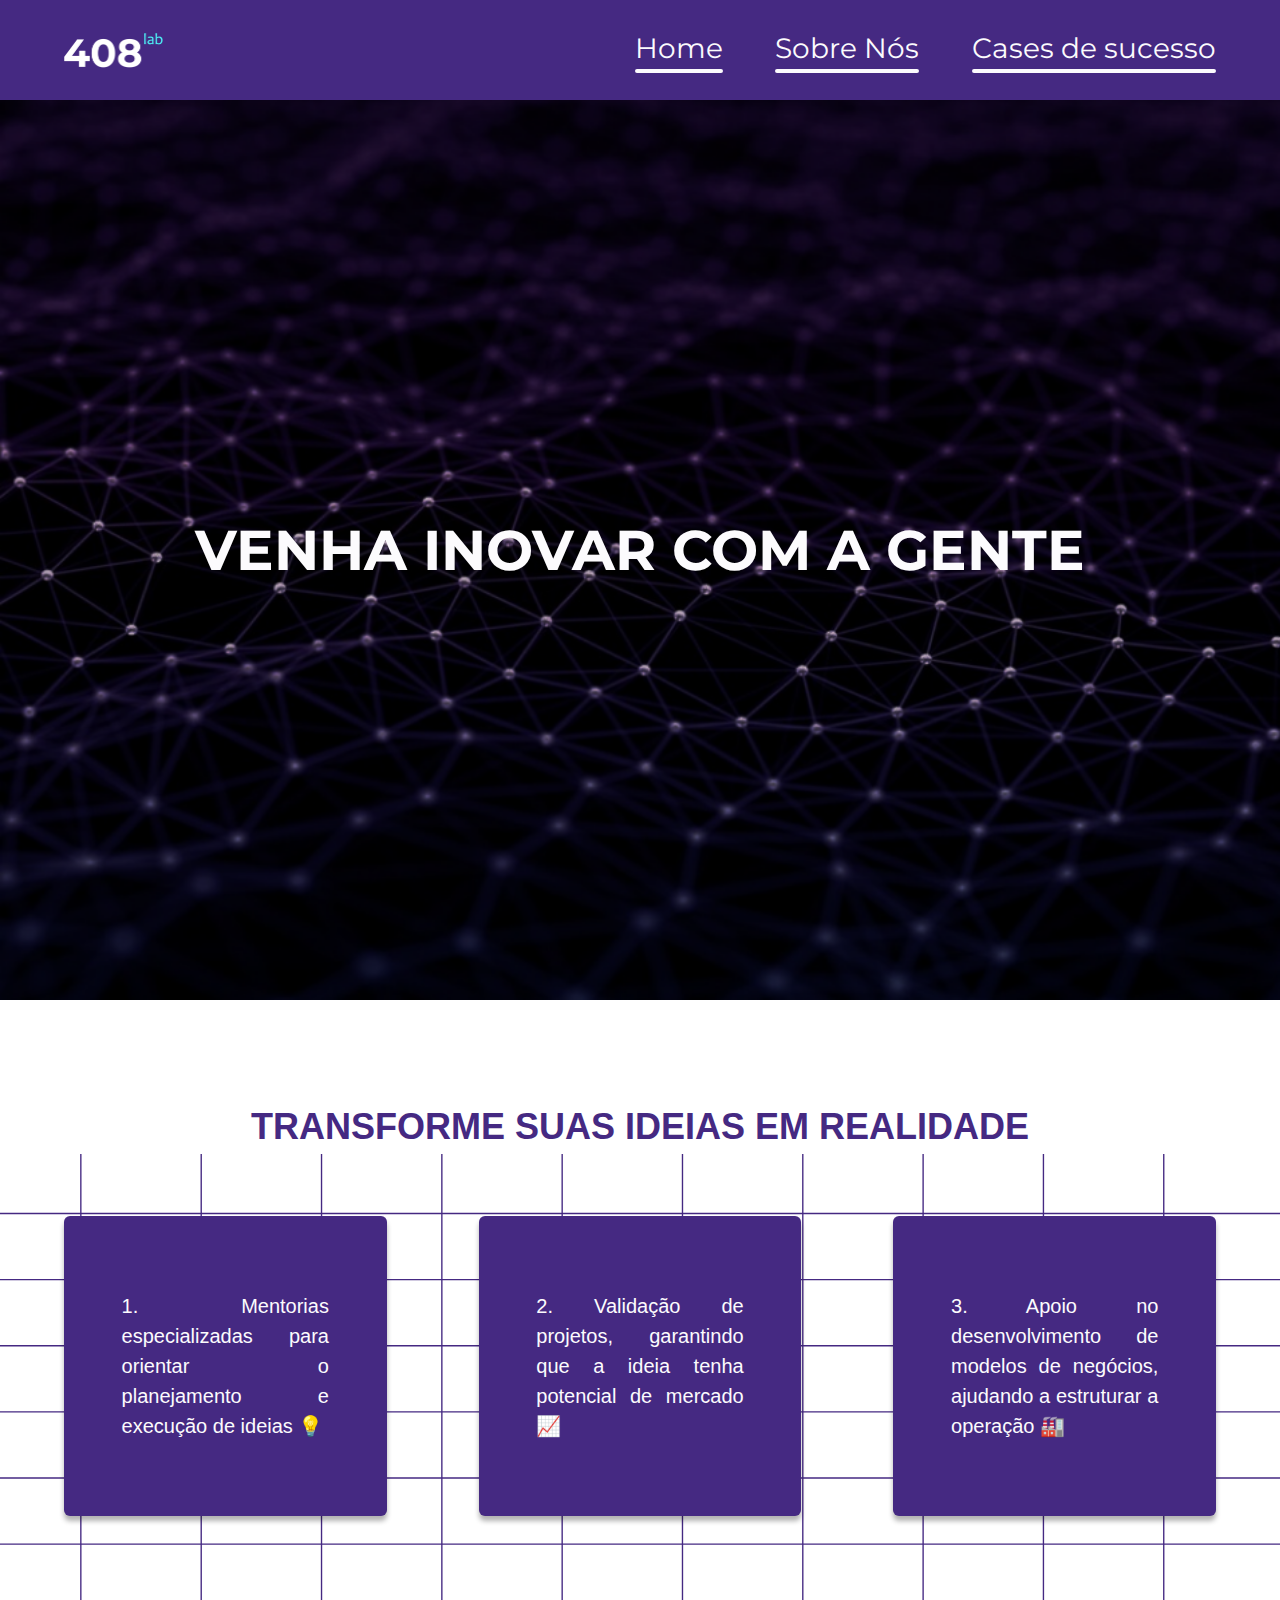
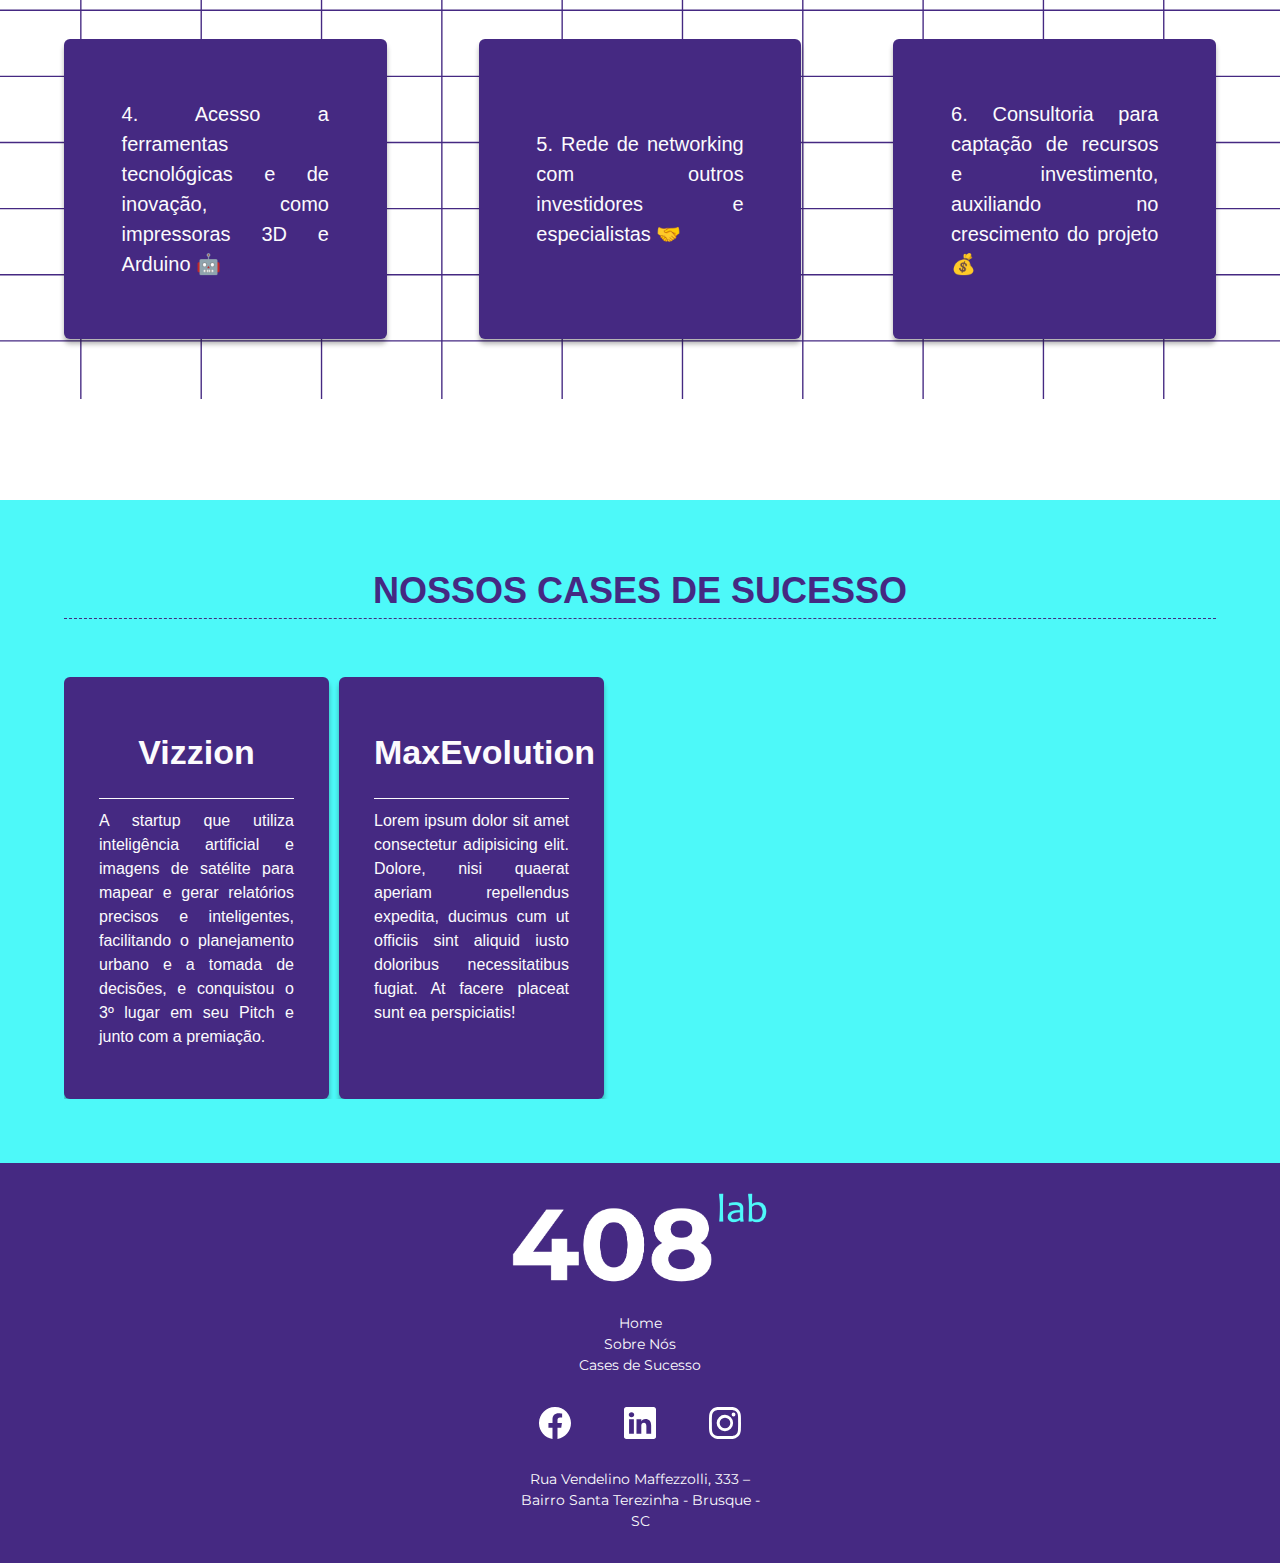
<file: index.html>
<!DOCTYPE html>
<html lang="pt-br">

<head>
    <script src="https://wurfl.io/wurfl.js"></script>

    <link rel="stylesheet" type="text/css" href="./css/reset.css" />
    <link rel="stylesheet" type="text/css" href="./css/pageFooter.css" />
    <link rel="stylesheet" type="text/css" href="./css/default.css" />
    <link rel="stylesheet" type="text/css" href="./css/elements.css" />
    <link rel="stylesheet" type="text/css" href="./css/contentMobile.css" />
    <link rel="stylesheet" href="./css/menuMobile.css" />
    <link rel="stylesheet" href="./css/main.css" />
    <link rel="stylesheet"
        href="https://fonts.googleapis.com/css2?family=Montserrat:ital,wght@0,100..900;1,100..900&display=swap" />

    <link rel="preconnect" href="https://fonts.googleapis.com" />
    <link rel="preconnect" href="https://fonts.gstatic.com" crossorigin />
    <link href="https://fonts.cdnfonts.com/css/womby" rel="stylesheet">

    <meta charset="UTF-8" />
    <meta name="viewport" content="width=device-width, initial-scale=1.0" />
    <title>408 Lab</title>
</head>

<body>
    <a id="go-back-btn" class="clear invisible" href="#">
        <svg width="29" height="16" viewBox="0 0 29 16" fill="none" xmlns="http://www.w3.org/2000/svg">
            <line x1="14.3536" y1="1.35355" x2="0.353553" y2="15.3536" stroke="#452982" />
            <line x1="14.3536" y1="0.646447" x2="28.3536" y2="14.6464" stroke="#452982" />
        </svg>
    </a>

    <header>
        <nav id="menu" class="menu-height">
            <img src="./assets/images/LOGO_2.png" alt="logotipo 408lab" />
            <section id="menu-mobile">
                <input type="checkbox" id="menu-click-control" />
                <label for="menu-click-control">
                    <svg width="37" height="35" viewBox="0 0 37 35" xmlns="http://www.w3.org/2000/svg">
                        <circle cx="2.5" cy="2.5" r="2.5" fill="#FCFBFD" />
                        <circle cx="2.5" cy="17.5" r="2.5" fill="#FCFBFD" />
                        <circle cx="2.5" cy="32.5" r="2.5" fill="#FCFBFD" />

                        <circle cx="18.5" cy="2.5" r="2.5" fill="#FCFBFD" />
                        <circle cx="18.5" cy="17.5" r="2.5" fill="#FCFBFD" />
                        <circle cx="18.5" cy="32.5" r="2.5" fill="#FCFBFD" />

                        <circle cx="34.5" cy="2.5" r="2.5" fill="#FCFBFD" />
                        <circle cx="34.5" cy="17.5" r="2.5" fill="#FCFBFD" />
                        <circle cx="34.5" cy="32.5" r="2.5" fill="#FCFBFD" />
                    </svg>
                </label>
                <div id="menu-content" class="default-font large-font">
                    <a href="#home" class="menu-btn">
                        Home
                        <div class="line"></div>
                    </a>

                    <a href="#sobre-nos-ancora" class="top-space menu-btn">
                        Sobre Nós
                        <div class="line"></div>
                    </a>

                    <a href="#cases-sucesso-ancora" class="top-space menu-btn">
                        Cases de sucesso
                        <div class="line"></div>
                    </a>

                </div>
            </section>
            <section id="menu-desktop" class="default-font medium-font">
                <a href="#home" class="menu-btn">
                    Home
                    <div class="line"></div>
                </a>
                <a href="#sobre-nos-ancora" class="menu-btn" style="margin-left: 5%; margin-right: 5%;">
                    Sobre Nós
                    <div class="line"></div>
                </a>
                <a href="#cases-sucesso-ancora" class="menu-btn">
                    Cases de sucesso
                    <div class="line"></div>
                </a>
            </section>
        </nav>
    </header>

    <div id="home">
        <div class="bg_home default-font medium-font">
            <h1>VENHA INOVAR COM A GENTE</h1>
        </div>
    </div>
    <div id="sobre-nos-ancora" class="menu-height"></div>
    <div id="sobre-nos">
        <div class="default-font page-title">
            <h2>TRANSFORME SUAS IDEIAS EM REALIDADE</h2>
        </div>
        <div id="cards">
            <div class="card small-font">
                <p>1. Mentorias especializadas para orientar o planejamento e execução de ideias 💡</p>
            </div>
            <div class="card small-font">
                <p>2. Validação de projetos, garantindo que a ideia tenha potencial de mercado 📈</p>
            </div>
            <div class="card small-font">
                <p>3. Apoio no desenvolvimento de modelos de negócios, ajudando a estruturar a operação 🏭</p>
            </div>
            <div class="card small-font">
                <p>4. Acesso a ferramentas tecnológicas e de inovação, como impressoras 3D e Arduino 🤖</p>
            </div>
            <div class="card small-font">
                <p>5. Rede de networking com outros investidores e especialistas 🤝</p>
            </div>
            <div class="card small-font">
                <p>6. Consultoria para captação de recursos e investimento, auxiliando no crescimento do projeto 💰</p>
            </div>
        </div>
    </div>
    <div id="cases-sucesso-ancora" class="menu-height"></div>
   
    <div id="cases-sucesso">
        <div class="default-font page-title" style="background-color: var(--color-quaternary);">
            <h2>NOSSOS CASES DE SUCESSO</h2>
        </div>
        <div class="carrocel">
            <div class="cases">
                <div class="case">
                    <h3>Vizzion</h3>
                    <p>A startup que utiliza inteligência artificial e imagens de satélite para mapear e gerar
                        relatórios precisos e inteligentes, facilitando o planejamento urbano e a tomada de decisões, e
                        conquistou o 3º lugar em seu Pitch e junto com a premiação.</p>
                </div>
                <div class="case">
                    <h3>MaxEvolution</h3>
                    <p>Lorem ipsum dolor sit amet consectetur adipisicing elit. Dolore, nisi quaerat aperiam repellendus
                        expedita, ducimus cum ut officiis sint aliquid iusto doloribus necessitatibus fugiat. At facere
                        placeat sunt ea perspiciatis!</p>
                </div>
            </div>
        </div>
    </div>
    <footer>
        <img src="./assets/images/LOGO_2.png" alt="408lab logo">
        <div id="links">
            <a href="#" class="default-font small-font">Home</a>
            <a href="#" class="default-font small-font">Sobre Nós</a>
            <a href="#" class="default-font small-font">Cases de Sucesso</a>
        </div>
        <div id="social-media">
            <svg xmlns="http://www.w3.org/2000/svg" width="16" height="16" viewBox="0 0 16 16" fill="white">
                <path
                    d="M16 8.049c0-4.446-3.582-8.05-8-8.05C3.58 0-.002 3.603-.002 8.05c0 4.017 2.926 7.347 6.75 7.951v-5.625h-2.03V8.05H6.75V6.275c0-2.017 1.195-3.131 3.022-3.131.876 0 1.791.157 1.791.157v1.98h-1.009c-.993 0-1.303.621-1.303 1.258v1.51h2.218l-.354 2.326H9.25V16c3.824-.604 6.75-3.934 6.75-7.951" />
            </svg>
            <svg xmlns="http://www.w3.org/2000/svg" width="16" height="16" viewBox="0 0 16 16" fill="white">
                <path
                    d="M0 1.146C0 .513.526 0 1.175 0h13.65C15.474 0 16 .513 16 1.146v13.708c0 .633-.526 1.146-1.175 1.146H1.175C.526 16 0 15.487 0 14.854zm4.943 12.248V6.169H2.542v7.225zm-1.2-8.212c.837 0 1.358-.554 1.358-1.248-.015-.709-.52-1.248-1.342-1.248S2.4 3.226 2.4 3.934c0 .694.521 1.248 1.327 1.248zm4.908 8.212V9.359c0-.216.016-.432.08-.586.173-.431.568-.878 1.232-.878.869 0 1.216.662 1.216 1.634v3.865h2.401V9.25c0-2.22-1.184-3.252-2.764-3.252-1.274 0-1.845.7-2.165 1.193v.025h-.016l.016-.025V6.169h-2.4c.03.678 0 7.225 0 7.225z" />
            </svg>
            <svg xmlns="http://www.w3.org/2000/svg" width="16" height="16" viewBox="0 0 16 16" fill="white">
                <path
                    d="M8 0C5.829 0 5.556.01 4.703.048 3.85.088 3.269.222 2.76.42a3.9 3.9 0 0 0-1.417.923A3.9 3.9 0 0 0 .42 2.76C.222 3.268.087 3.85.048 4.7.01 5.555 0 5.827 0 8.001c0 2.172.01 2.444.048 3.297.04.852.174 1.433.372 1.942.205.526.478.972.923 1.417.444.445.89.719 1.416.923.51.198 1.09.333 1.942.372C5.555 15.99 5.827 16 8 16s2.444-.01 3.298-.048c.851-.04 1.434-.174 1.943-.372a3.9 3.9 0 0 0 1.416-.923c.445-.445.718-.891.923-1.417.197-.509.332-1.09.372-1.942C15.99 10.445 16 10.173 16 8s-.01-2.445-.048-3.299c-.04-.851-.175-1.433-.372-1.941a3.9 3.9 0 0 0-.923-1.417A3.9 3.9 0 0 0 13.24.42c-.51-.198-1.092-.333-1.943-.372C10.443.01 10.172 0 7.998 0zm-.717 1.442h.718c2.136 0 2.389.007 3.232.046.78.035 1.204.166 1.486.275.373.145.64.319.92.599s.453.546.598.92c.11.281.24.705.275 1.485.039.843.047 1.096.047 3.231s-.008 2.389-.047 3.232c-.035.78-.166 1.203-.275 1.485a2.5 2.5 0 0 1-.599.919c-.28.28-.546.453-.92.598-.28.11-.704.24-1.485.276-.843.038-1.096.047-3.232.047s-2.39-.009-3.233-.047c-.78-.036-1.203-.166-1.485-.276a2.5 2.5 0 0 1-.92-.598 2.5 2.5 0 0 1-.6-.92c-.109-.281-.24-.705-.275-1.485-.038-.843-.046-1.096-.046-3.233s.008-2.388.046-3.231c.036-.78.166-1.204.276-1.486.145-.373.319-.64.599-.92s.546-.453.92-.598c.282-.11.705-.24 1.485-.276.738-.034 1.024-.044 2.515-.045zm4.988 1.328a.96.96 0 1 0 0 1.92.96.96 0 0 0 0-1.92m-4.27 1.122a4.109 4.109 0 1 0 0 8.217 4.109 4.109 0 0 0 0-8.217m0 1.441a2.667 2.667 0 1 1 0 5.334 2.667 2.667 0 0 1 0-5.334" />
            </svg>
        </div>
        <span id="adress" class="default-font small-font">Rua Vendelino Maffezzolli, 333 – Bairro Santa Terezinha - Brusque - SC</span>
    </footer>


    <script>
        const goBackBTN = document.getElementById("go-back-btn");
        const menuMobile = document.getElementById("menu-mobile");
        const menu = document.getElementById("menu")
        const home = document.getElementById("home")


        home.style.marginTop = menu.clientHeight + "px"

        document.querySelectorAll("#menu-content a").forEach(link => {
            link.addEventListener("click", () => {
                document.getElementById("menu-click-control").checked = false;
            });
        });

        window.addEventListener("scroll", () => {
            if (window.scrollY >= window.innerHeight * 0.1) {
                goBackBTN.classList.remove("invisible");
                goBackBTN.classList.add("visible");
                if (!goBackBTN.classList.contains("fade")) {
                    goBackBTN.classList.add("fade");
                }
            } else {
                goBackBTN.classList.remove("visible");
                goBackBTN.classList.add("invisible");
            }
        })
    </script>

</body>

</html>
</file>
<file: css/pageFooter.css>
@import url("./../css/const.css");

footer {
    background-color: var(--color-primary);
    display: flex;
    flex-direction: column;
    align-items: center;
    justify-content: space-evenly;

    height: 400px;
}

footer img {
    object-fit: scale-down;
    width: 49%;
}

#links {
    display: flex;
    flex-direction: column;
    text-align: center;
    width: 49%;
}

#social-media {
    display: flex;
    flex-direction: row;
    justify-content: space-around;
    width: 49%;
}

#social-media svg {
    width: 32px;
    height: 32px;
}

#adress {
    text-align: center;
    width: 49%;
}


@media (orientation: landscape) {
    footer img {
        width: 20%;
    }
    
    #links {
        width: 20%;
    }
    
    #social-media {
        width: 20%;
    }
    
    #adress {
        width: 20%;
    }
}
</file>
<file: css/default.css>
@import url("./../css/const.css");

footer {
    width: 100%;
}

main {
    width: 100%;
    height: 100%;
}

.default-font {
    font-family: "Montserrat", sans-serif;
    font-optical-sizing: auto;
    font-style: normal;
    color: var(--color-text-primary);
}

.small-font {
    font-weight: 400;
    font-size: 14px;
}

.medium-font {
    font-weight: 400;
    font-size: 28px;
}

.large-font {
    font-weight: 600;
    font-size: 42px;
}

.top-space {
    margin-top: 5%;
}

.visible {
    opacity: 1;
}

.invisible {
    opacity: 0;
}

.fade {
    transition: opacity 1s ease;
}

.page-title h2 {
    font-family: 'Womby', sans-serif;
    color: var(--color-text-tertiary);
    font-weight: 600;
    font-size: 36px;
}

@media (orientation: portrait) {
    .page-title {
        text-align: right;
        padding-right: 5%;
    }
}

@media (orientation: landscape) {
    .page-title {
        text-align: center;
    }
}

/* ::-webkit-scrollbar {
    display: none;
} */
</file>
<file: css/elements.css>
@import url("./../css/const.css");


#go-back-btn {
    width: 58px;
    height: 58px;
    background-color: var(--color-secondary);
    border-radius: 58px;
    position: fixed;
    bottom: 5%;
    right: 5%;
    display: flex;
    justify-content: center;
    align-items: center;
    z-index: 10;
    box-shadow: 0px 5px 5px rgba(0, 0, 0, 0.3);
}

.margin-desktop {
    margin-bottom: 2%;
    margin-right: 2%;
}

.margin-mobile {
    margin-bottom: 5%;
    margin-right: 5%;
}
</file>
<file: css/contentMobile.css>
@import url(./const.css);

.bg_home {
  display: flex;
  align-items: center;
  justify-content: center;

  height: 100%;

  background-image: url(../assets/images/fundo_home.jpg);
  background-size: cover;

  text-align: center;
  color: var(--color-tertiary);
}

#cards {
  background-image: url(../assets/svg/fundo_sobre_nos.svg);
  background-repeat: no-repeat;
  background-size: cover;
  width: 100%;
  height: 100%;
  overflow: auto;
}

#sobre-nos {
  display: flex;
  flex-direction: column;
  align-items: center;
  justify-content: baseline;
}

#sobre-nos-title h2 {
  color: var(--color-text-tertiary);
  /* width: 90%; */
}

/* #sobre-nos-title {
  width: 100%;
} */

.card {
  background-color: var(--color-primary);
  border-radius: 6px;
  box-shadow: 0px 5px 5px rgba(0, 0, 0, 0.3);
  color: var(--color-tertiary);
  text-align: center;
  display: flex;
  align-items: center;
  justify-content: center;
  text-align: justify;
}

@media (orientation: portrait) {

  #sobre-nos :nth-child(n+2) {
    margin-top: 30px;
  }

  #sobre-nos-title {
    text-align: right;
  }

  #cards {
    display: flex;
    flex-direction: column;
    justify-content: center;
    align-items: center;
  }

  .card {
    height: 5%;
    min-height: 127px;
    width: 90%;
    padding: 5%;
  }
}

@media (orientation: landscape) {
  #sobre-nos-title {
    text-align: center;
  }

  .card {
    width: 28%;
    min-width: 200px;
    height: 25%;
    min-height: 300px;
    padding-left: 13px;
    padding-right: 13px;
    padding: 5%;
    font-size: 20px;
  }

  #cards {
    display: flex;
    flex-direction: row;
    flex-wrap: wrap;
    justify-content: space-between;
    align-items: center;
    padding-right: 5%;
    padding-left: 5%;
  }
}

#cases-sucesso {
  padding: 5% 5%;
  background-color: var(--color-quaternary);
}

#cases-sucesso h2 {
  font-size: 36px;
  color: var(--color-primary);
  border-bottom: 1px dashed var(--color-primary);
}

#cases-sucesso .cases {
  display: flex;
  flex-direction: row;
  margin-top: 5%;
  overflow-y: auto;
}


#cases-sucesso .cases .case {
  padding: 50px 35px;
  /* margin-top: 25px; */
  min-width: 265px;
  width: 15%;
  height: 24%;
  min-height: 422px;

  color: var(--color-tertiary);

  background-color: var(--color-primary);
  border-radius: 6px;
  box-shadow: 0px 5px 5px rgba(0, 0, 0, 0.3);
}

#cases-sucesso .case:nth-child(n+2) {
  margin-left: 10px;
}

#cases-sucesso .cases .case h3 {
  text-align: center;
  font-size: 34px;
}

#cases-sucesso .cases .case p {
  margin-top: 20px;
  padding-top: 10px;

  border-top: 1px solid var(--color-tertiary);
  text-align: justify;
}
</file>
<file: css/menuMobile.css>
@import url("./../css/const.css");

#menu-mobile {
    margin-right: 5%;
}

#menu-desktop {
    margin-right: 5%;
}

#menu-click-control {
    display: none;
}

header {
    overflow: hidden
}

.menu-height {
    height: 5%;
    min-height: 100px;
}

#menu {
    position: fixed;
    display: flex;
    justify-content: space-between;
    align-items: center;
    flex-wrap: nowrap;
    background-color: var(--color-primary);
    width: 100%;
    z-index: 10;
}

#menu img {
    height: 35px;
    object-fit: contain;
    margin-left: 5%;
}

.line {
    width: 100%;
    border: 2px var(--color-tertiary) solid;
    border-radius: 3px;
    transition: width 500ms;
}

.menu-btn {
    display: flex;
    flex-direction: column;
    justify-content: center;
    align-items: center;
}

.menu-btn:hover .line {
    width: 125%;
}

@media (orientation: portrait) {
    #menu-desktop {
        display: none;
    }

    #menu-mobile label {
        cursor: pointer;
    }

    #menu-content {
        background-color: var(--color-primary);
        width: 100%;
        height: calc(100vh - 100px);
        top: 100px;
        left: 0;
        /* z-index: 5; */
        position: fixed;
        transform: translateY(100%);
        pointer-events: none;
        opacity: 0;
        transition: opacity 1s ease, transform 1s ease;
        display: flex;
        align-items: center;
        flex-direction: column;
        justify-content: center;
    }

    #menu-click-control:checked~#menu-content {
        opacity: 1;
        transform: translateY(0);
        pointer-events: all;
    }
}

@media (orientation: landscape) {
    #menu-mobile {
        display: none;
    }

    #menu-desktop {
        width: 100%;
        display: flex;
        align-items: center;
        justify-content: flex-end;
        text-wrap: nowrap;
        text-align: end;
    }

}
</file>
<file: css/main.css>
/* body {
    display: flex;
    flex-direction: column;
} */

#home,
#sobre-nos {
    height: 100%;
    position: relative;
}

#home {
    display: block;
}

/* #cases-sucesso {
    height: auto;
} */

@media (orientation: portrait) {
    #sobre-nos {
        height: auto;
    }

}
</file>
